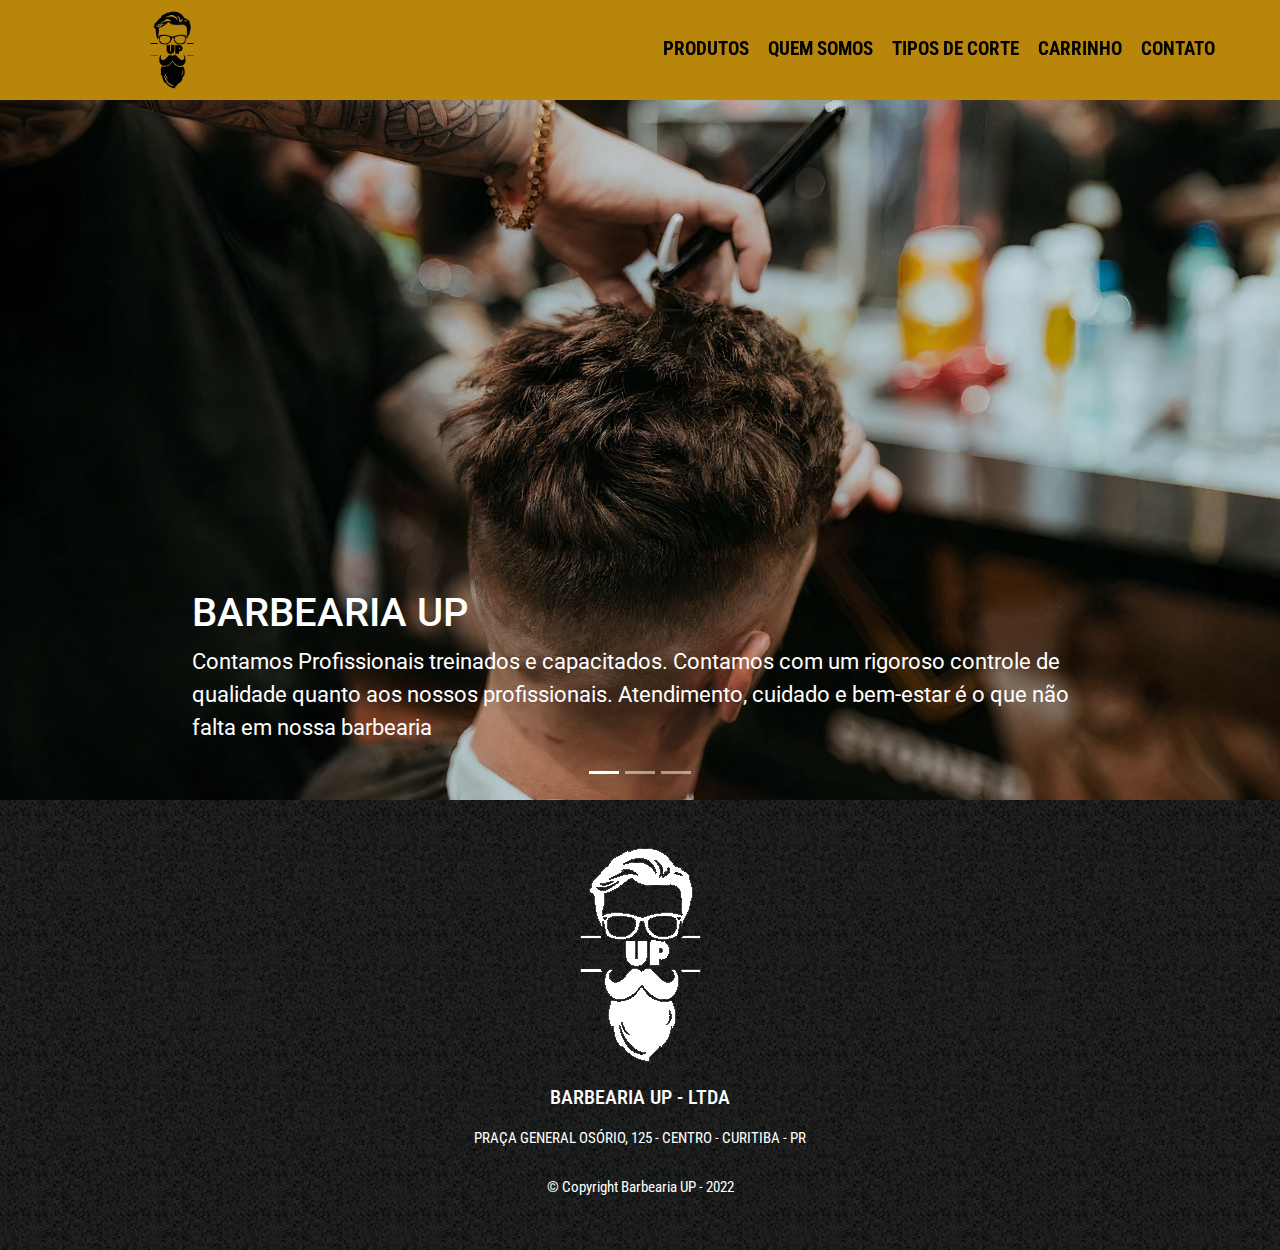
<file: index.html>
<!DOCTYPE html>
<html lang="en">
<head>
    <meta charset="UTF-8">
    <title>Barbearia UP</title>
    <meta http-equiv="X-UA-Compatible" content="IE=edge">
    <meta name="viewport" content="width=device-width, initial-scale=1.0">
    <link rel="stylesheet" href="/css/reset.css">
    <link rel="stylesheet" href="css/style-home.css">
    <link rel="stylesheet" href="/css/bootstrap.min.css">
    <link rel="preconnect" href="https://fonts.googleapis.com">
    <link rel="preconnect" href="https://fonts.gstatic.com" crossorigin>
    <link href="https://fonts.googleapis.com/css2?family=Roboto+Condensed:ital@0;1&family=Roboto:wght@500&display=swap" rel="stylesheet">
</head>

<body>
    <header>
      <div class="caixa"> 
				<img src="/img/logo.png" alt="Logo da Barbearia UP">
      </div>

        <nav>
          
          <tr > 
            <td><a href="www/produtos.html">Produtos</a></td>
            <td><a href="www/quemsomos.html">Quem Somos</a></td>
            <td><a href="www/tiposdecorte.html">Tipos de corte</a></td>
            <td><a href="www/carrinho.html">Carrinho</a></td>
            <td><a href="www/contato.html">Contato</a></td>
          </tr>
        </nav>
      </div>
	
    </header>

    <main role="main">
        <div id="myCarousel" class="carousel slide" data-ride="carousel">
          <ol class="carousel-indicators">
            <li data-target="#myCarousel" data-slide-to="0" class="active"></li>
            <li data-target="#myCarousel" data-slide-to="1"></li>
            <li data-target="#myCarousel" data-slide-to="2"></li>
          </ol>
            <div class="carousel-inner">
              <div class="carousel-item active">
                <img class="first-slide carousel-img" src="/img/corte-cabelo.jpg" alt="First slide">
                <div class="container">
                  <div class="carousel-caption text-left">
                    <h1>BARBEARIA UP</h1>
                    <p>Contamos Profissionais treinados e capacitados. Contamos com um rigoroso controle de qualidade quanto aos nossos profissionais. Atendimento, cuidado e bem-estar é o que não falta em nossa barbearia</p>
                  </div>
                </div>
              </div>
              <div class="carousel-item">
                <img class="second-slide carousel-img" src="/img/espaco.jpg" alt="Second slide">
                <div class="container">
                  <div class="carousel-caption text-right">
                    <h1>ESPAÇO DIFERENCIADO</h1>
                    <p>Enquanto aguarda o atendimento, nosso clientes podem desfrutar de todas as vantagens de um cliente UP: Videogame, Mesa de sinuca, Cadeira de massagem,é só escolher e relaxar.</p>
                  </div>
                </div>
              </div>
              <div class="carousel-item">
                <img class="third-slide carousel-img" src="/img/equipamentos.jpg" alt="Third slide">
                <div class="container">
                  <div class="carousel-caption">
                    <h1>PRODUTOS EXCLUSIVOS</h1>
                    <p>Temos uma linha completa de produtos para o seu cabelo ou barba, além disso, trabalhamos com os melhores equipamentos do mercado</p>
                  </div>
            </div>
            <a class="carousel-control-prev" href="#myCarousel" data-slide="prev">
              <span class="carousel-control-prev-icon" aria-hidden="true"></span>
              <span class="sr-only">Previous</span>
            </a>
            <a class="carousel-control-next" href="#myCarousel" data-slide="next">
              <span class="carousel-control-next-icon" aria-hidden="true"></span>
              <span class="sr-only">Next</span>
            </a>
            
          </div>
    </main>
      <script src="https://code.jquery.com/jquery-3.2.1.slim.min.js" integrity="sha384-KJ3o2DKtIkvYIK3UENzmM7KCkRr/rE9/Qpg6aAZGJwFDMVNA/GpGFF93hXpG5KkN" crossorigin="anonymous"></script>
      <script src="/js/bootstrap.js"></script>

    <footer>
      <img src="/img/logo-branco.png" alt="Logo da Barbearia UP">
      <h4>BARBEARIA UP - LTDA</h4>
      <p>PRAÇA GENERAL OSÓRIO, 125 - CENTRO - CURITIBA - PR</p>
      <p class="copyright">&copy; Copyright Barbearia UP - 2022</p>
    </footer>

</body>
</html>
</file>
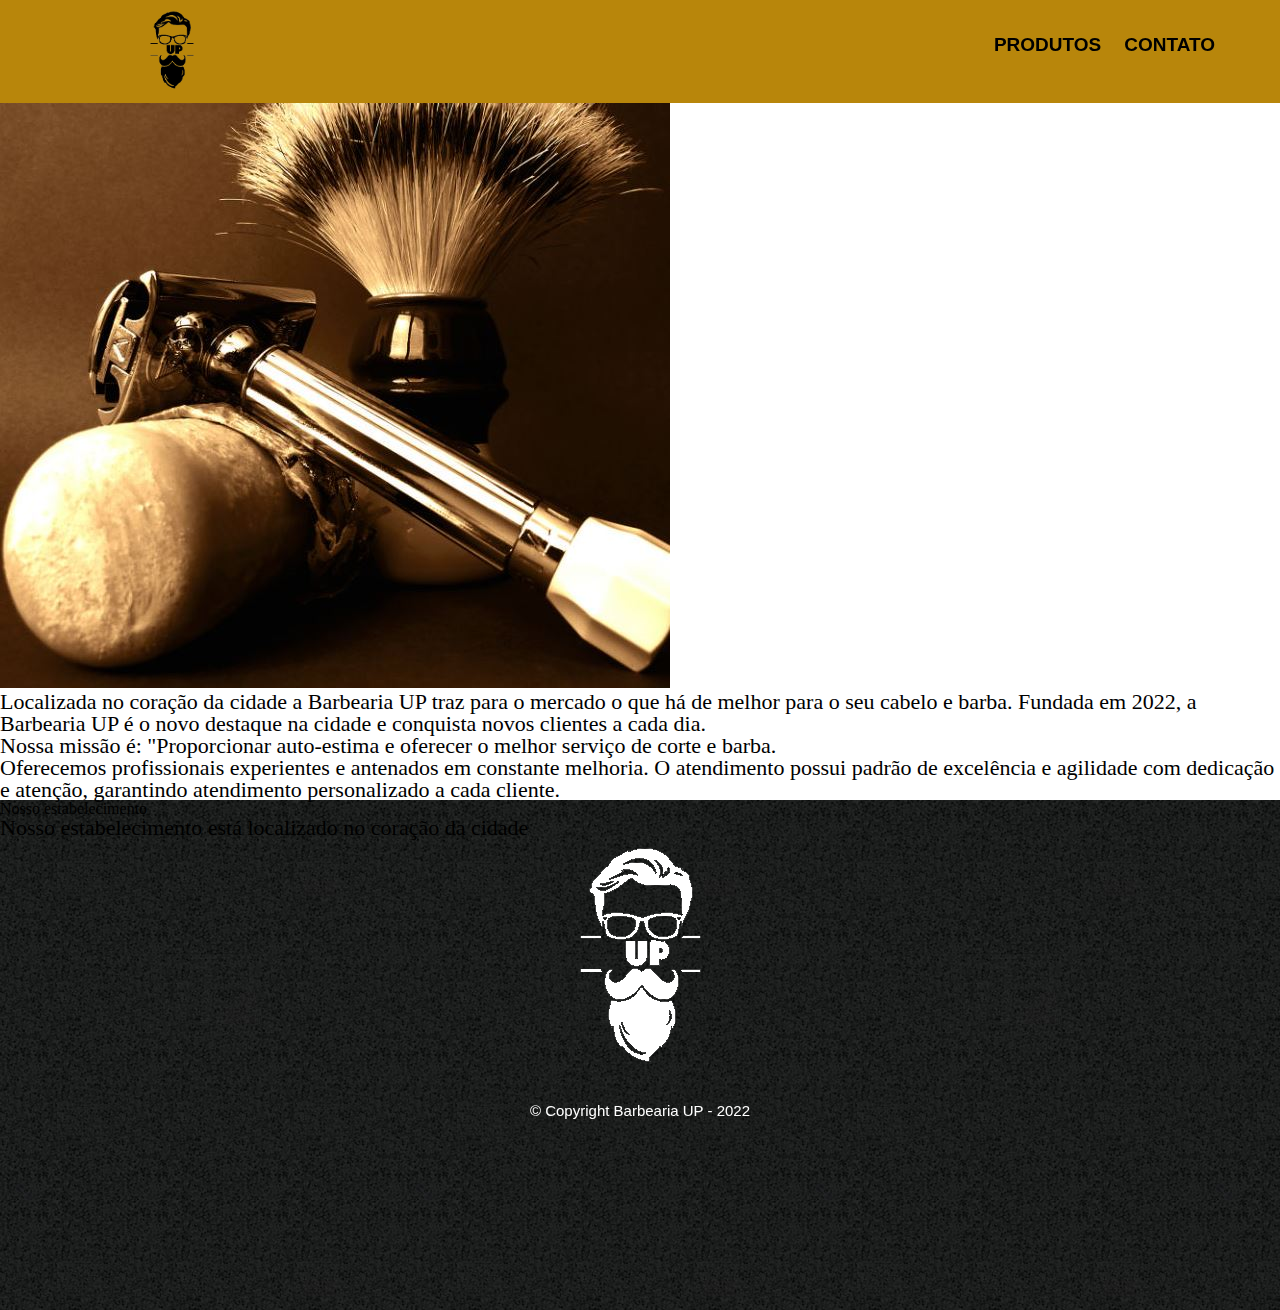
<file: quemsomos.html>
<!DOCTYPE html>
<html lang="pt-br">
	<head>
		<meta charset="UTF-8">
		<title>Barbearia UP</title>
		<link rel="stylesheet" href="/css/reset.css">
		<link rel="stylesheet" href="css/style-home.css">
	</head>

	<body>
		<header>
			<div class="caixa"> 
				<h1><img src="/img/logo.png" alt="Logo da Barbearia"></h1>

				<nav>
						<tr>
							<td><a href="www/produtos.html">Produtos</a></td>
							<td>&nbsp&nbsp</td>
							<td><a href="www/contato.html">Contato</a></td>
						</tr>
				</nav>
			</div>
		</header>
		<main>
			<section class="principal">
				<h2 class="titulo-principal">Sobre a Barbearia UP</h2>
			
				<img class="utensilios" src="/img/utensilios.jpg" alt="Utensílios de um barbeiro.">	
			
				<p>Localizada no coração da cidade a <strong>Barbearia UP</strong> traz para o mercado o que há de melhor para o seu cabelo e barba. Fundada em 2022, a Barbearia UP é o novo destaque na cidade e conquista novos clientes a cada dia.</p>
			
				<p id="missao"><em>Nossa missão é: <strong>"Proporcionar auto-estima e oferecer o melhor serviço de corte e barba.
				<p>Oferecemos profissionais experientes e antenados em constante melhoria. O atendimento possui padrão de excelência e agilidade com dedicação e atenção, garantindo atendimento personalizado a cada cliente.</p>

			<section class="mapa">
				<h3 class="titulo-principal">Nosso estabelecimento</h3>
				<p>Nosso estabelecimento está localizado no coração da cidade</p>

				<iframe src="https://www.google.com/maps/embed?pb=!1m18!1m12!1m3!1d3603.1350538966017!2d-49.277753784985656!3d-25.43374798378663!2m3!1f0!2f0!3f0!3m2!1i1024!2i768!4f13.1!3m3!1m2!1s0x94dce472e85bb7eb%3A0x78328b9f96a47e4d!2sUniversidade%20Positivo%20-%20Pra%C3%A7a%20Os%C3%B3rio!5e0!3m2!1spt-BR!2sbr!4v1649376406839!5m2!1spt-BR!2sbr" width="90%" height="300" style="border:0;" allowfullscreen="" loading="lazy" referrerpolicy="no-referrer-when-downgrade"></iframe>

			</section>
		</main>
		<footer>
			<img src="/img/logo-branco.png" alt="Logo da Barbearia UP">
			<p class="copyright">&copy; Copyright Barbearia UP - 2022</p>
		</footer>
	</body>
</html>
</file>
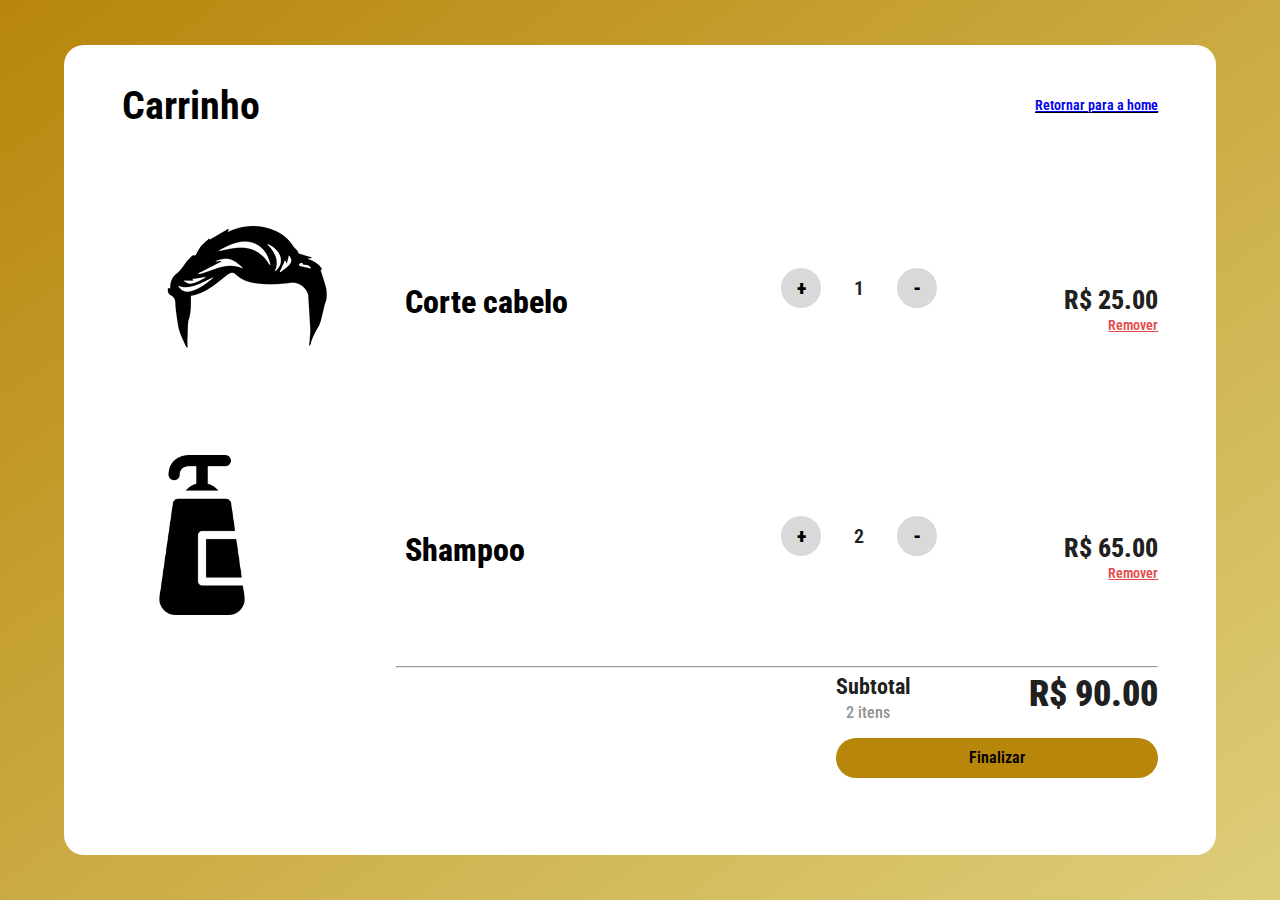
<file: www/carrinho.html>
<!DOCTYPE html>

<html>
	<head>
		<meta charset="UTF-8">
		<title>Carrinho - Barbearia UP</title>
		<link rel="stylesheet" href="/css/reset.css">
        <link rel="stylesheet" href="/css/style-carrinho.css">
		<link rel="preconnect" href="https://fonts.googleapis.com">
		<link rel="preconnect" href="https://fonts.gstatic.com" crossorigin>
		<link href="https://fonts.googleapis.com/css2?family=Roboto+Condensed:ital@0;1&family=Roboto:wght@500&display=swap" rel="stylesheet">
	</head>
    
<body>
	
   <div class="CartContainer">
   	   <div class="Header">
   	   	<h3 class="Heading">Carrinho</h3>
   	   	<h5 class="Action"><a href="/index.html">Retornar para a home</a></h5>
   	   </div>

   	   <div class="itens-carrinho">
   	   	  <div class="imagem-box">
   	   	    <img src="/img/cabelo.jpg"/>
   	   	  </div>
   	   	  <div class="sobre">
   	   	  	<h1 class="titulo">Corte cabelo</h1>
   	   	  </div>
   	   	  <div class="contador">
   	   	  	<div class="btn">+</div>
   	   	  	<div class="qtd">1</div>
   	   	  	<div class="btn">-</div>
   	   	  </div>
   	   	  <div class="preco">
   	   	  	<div class="totalpreco">R$ 25.00</div>
   	   	  	<div class="remove"><u>Remover</u></div>
   	   	  </div>
   	   </div>

   	   <div class="itens-carrinho pad">
   	   	  <div class="imagem-box">
            <img src="/img/shampoo.png" height="160px">
   	   	  </div>
   	   	  <div class="sobre">
   	   	  	<h1 class="titulo">Shampoo</h1>
   	   	  </div>
   	   	  <div class="contador">
   	   	  	<div class="btn">+</div>
   	   	  	<div class="qtd">2</div>
   	   	  	<div class="btn">-</div>
   	   	  </div>
   	   	  <div class="preco">
   	   	  	<div class="totalpreco">R$ 65.00</div>
   	   	  	<div class="remove"><u>Remover</u></div>
   	   	  </div>
   	   </div>
   	 <hr> 
   	 <div class="checkout">
   	 <div class="total">
   	 	<div>
   	 		<div class="Subtotal">Subtotal</div>
   	 		<div class="itens">2 itens</div>
   	 	</div>
   	 	<div class="total-preco">R$ 90.00</div>
   	 </div>
		<script src="/js/script.js"></script>
   	 <button class="botao" onclick="finalizarVenda()">Finalizar</button>
		<span id="imagem"></span>
	</div>
	
   </div>
</body>
</html>
</html>
</file>
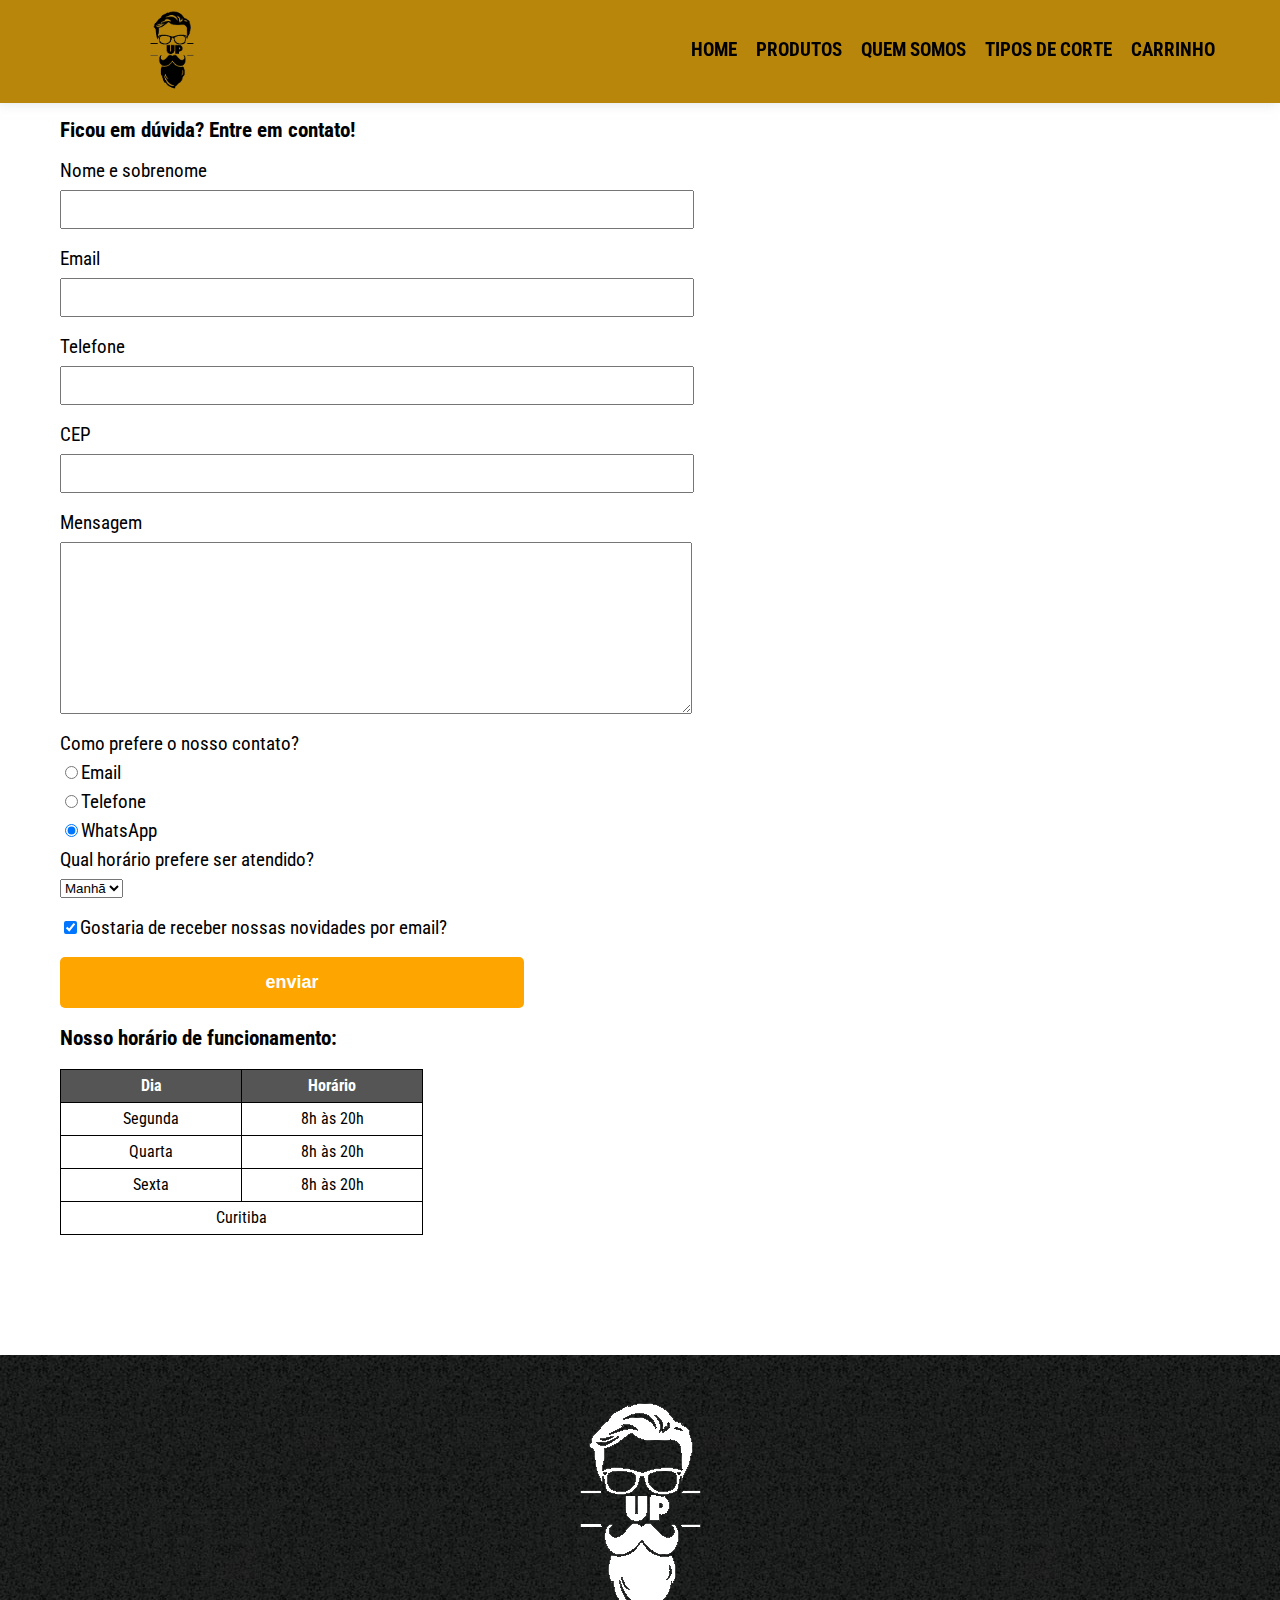
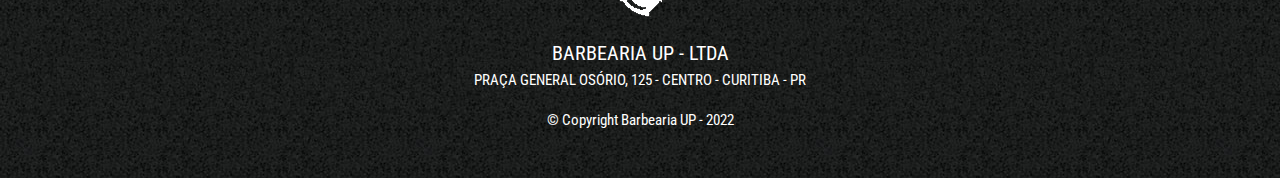
<file: www/contato.html>
<!DOCTYPE html>

<html>

<head>
	<meta charset="UTF-8">
	<title>Contato - Barbearia UP</title>
	<link rel="stylesheet" href="/css/reset.css">
	<link rel="stylesheet" href="/css/style.css">
	<link rel="preconnect" href="https://fonts.googleapis.com">
	<link rel="preconnect" href="https://fonts.gstatic.com" crossorigin>
	<link href="https://fonts.googleapis.com/css2?family=Roboto+Condensed:ital@0;1&family=Roboto:wght@500&display=swap"
		rel="stylesheet">
	<script src="/js/api.js" type="module" defer></script>
</head>

<body>
	<header>
		<div class="caixa">
			<h1><img src="/img/logo.png" alt="Logo da Barbearia UP"></h1>

			<nav>
				<ul>
					<td><a href="/index.html">Home</a></td>
					<td><a href="/www/produtos.html">Produtos</a></td>
					<td><a href="/www/quemsomos.html">Quem somos</a></td>
					<td><a href="/www/tiposdecorte.html">Tipos de corte</a></td>
					<td><a href="/www/carrinho.html">Carrinho</a></td>
				</ul>
			</nav>
		</div>
	</header>

	<main>
		<div class="contato">
			<h1>Ficou em dúvida? Entre em contato!</h1>
			<form action="https://api.staticforms.xyz/submit" method="POST">
				<script src="/js/script.js"></script>
				<input type="hidden" name="accessKey" value="57e0349d-7cef-4c92-9679-b832d22ed039">
				<input type="hidden" name="redirectTo" value="http://127.0.0.1:5501/www/contato.html">
				<label for="nome">Nome e sobrenome</label>
				<input name="name" type="text" id="nomeid" class="input-padrao" >

				<label for="email">Email</label>
				<input name="email" type="email" id="email" class="input-padrao" >

				<label for="telefone">Telefone</label>
				<input name="phone" type="tel" id="telefone" class="input-padrao" >

				<label for="cep">CEP</label>
				<input name="cep" type="text" id="cep" class="input-padrao" >

				<label for="mensagem">Mensagem</label>
				<textarea name="message" cols="68" rows="10" id="mensagem" class="input-padrao" ></textarea>

				<fieldset>
					<legend>Como prefere o nosso contato?</legend>
					<label for="radio-email"><input type="radio" name="contato" value="email"
							id="radio-email">Email</label>

					<label for="radio-telefone"><input type="radio" name="contato" value="telefone"
							id="radio-telefone">Telefone</label>

					<label for="radio-whatsapp"><input type="radio" name="contato" value="awhatsapp" id="radio-whatsapp"
							checked>WhatsApp</label>
				</fieldset>

				<fieldset>
					<legend>Qual horário prefere ser atendido?</legend>
					<select>
						<option>Manhã</option>
						<option>Tarde</option>
						<option>Noite</option>
					</select>
				</fieldset>


				<label class="checkbox"><input type="checkbox" checked>Gostaria de receber nossas novidades por
					email?</label>

				<input type="submit" class="enviar" onclick="Enviar();" value="enviar" />
			</form>
			
			<h1>Nosso horário de funcionamento:</h1>
			<table>
				<thead>
					<tr>
						<th>Dia</th>
						<th>Horário</th>
					</tr>
				</thead>

				<tbody>
					<tr>
						<td>Segunda</td>
						<td>8h às 20h</td>
					</tr>
					<tr>
						<td>Quarta</td>
						<td>8h às 20h</td>
					</tr>
					<tr>
						<td>Sexta</td>
						<td>8h às 20h</td>
					</tr>

					<tr>
						<td colspan="5">Curitiba</td>
					</tr>
				</tbody>
			</table>
		</div>


	</main>

	<footer>
		<img src="/img/logo-branco.png" alt="Logo da Barbearia UP">
		<h4>BARBEARIA UP - LTDA</h4>
		<p>PRAÇA GENERAL OSÓRIO, 125 - CENTRO - CURITIBA - PR</p>
		<p class="copyright">&copy; Copyright Barbearia UP - 2022</p>
	</footer>
</body>

</html>
</file>
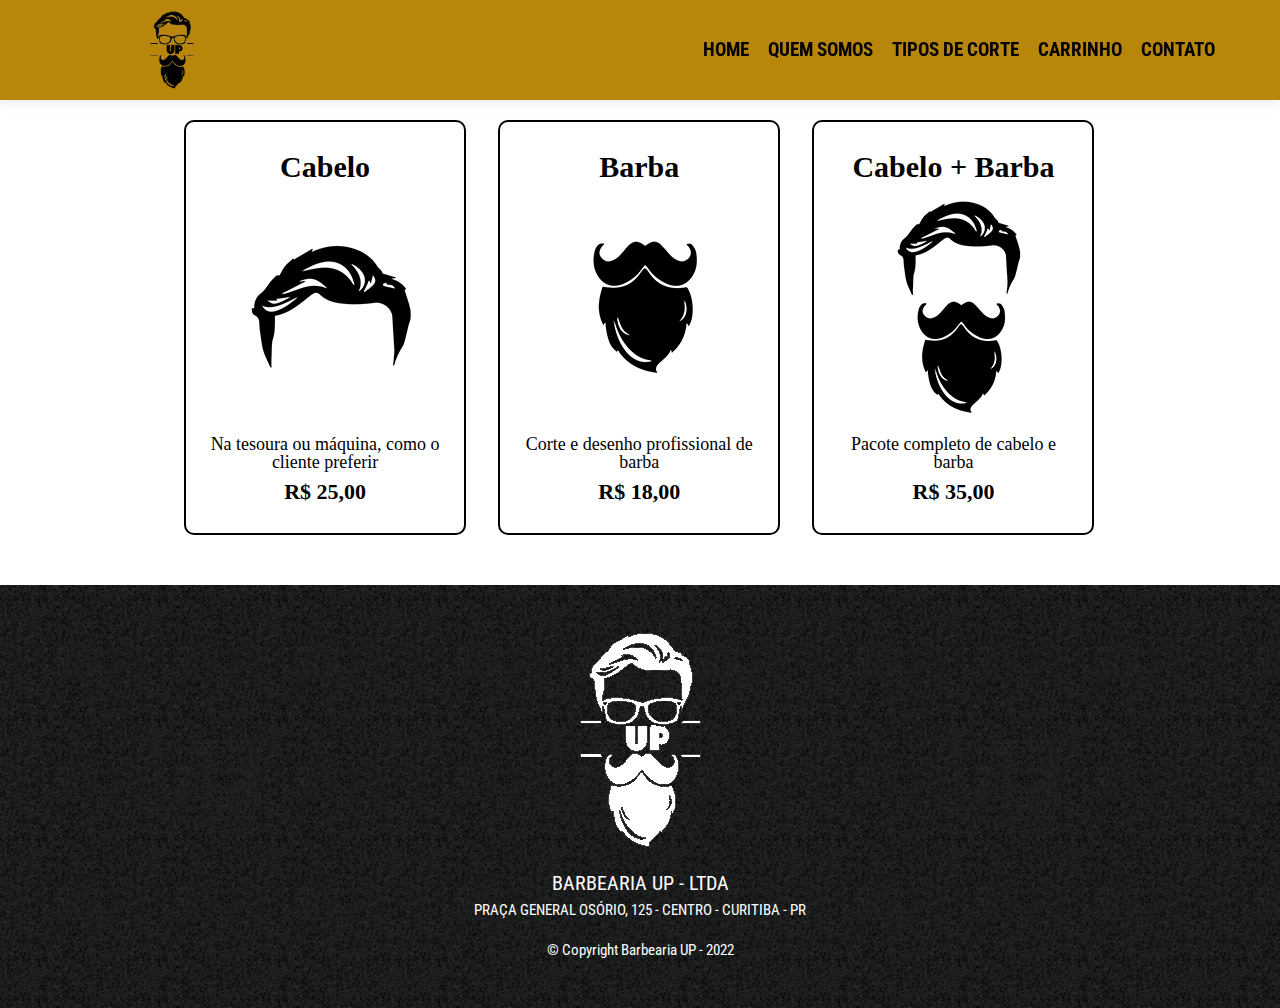
<file: www/produtos.html>
<!DOCTYPE html>

<html>
	<head>
		<meta charset="UTF-8">
		<title>Produtos - Barbearia UP</title>
		<link rel="stylesheet" href="/css/reset.css">
		<link rel="stylesheet" href="/css/style.css">
		<link rel="preconnect" href="https://fonts.googleapis.com">
		<link rel="preconnect" href="https://fonts.gstatic.com" crossorigin>
		<link href="https://fonts.googleapis.com/css2?family=Roboto+Condensed:ital@0;1&family=Roboto:wght@500&display=swap" rel="stylesheet">
	</head>
	<body>
		<header>
			<div class="caixa"> 
				<img src="/img/logo.png">
				<nav>
					<ul>
						<td><a href="/index.html">Home</a></td>
						<td><a href="/www/quemsomos.html">Quem somos</a></td>
		  				<td><a href="/www/tiposdecorte.html">Tipos de corte</a></td>
		  				<td><a href="/www/carrinho.html">Carrinho</a></td>
						<td><a href="/www/contato.html">Contato</a></td>
					</ul>
				</nav>
			</div>
		</header>

		<main>
			<ul class="produtos">
				<li>
					<h2>Cabelo</h2>
					<img src="/img/cabelo.jpg">
					<p class="produto-descricao">Na tesoura ou máquina, como o cliente preferir</p>
					<p class="produto-preco">R$ 25,00</p>
				</li>
				<li>
					<h2>Barba</h2>
					<img src="/img/barba.jpg">
					<p class="produto-descricao">Corte e desenho profissional de barba</p>
					<p class="produto-preco">R$ 18,00</p>
				</li>
				<li>
					<h2>Cabelo + Barba</h2>
					<img src="/img/cabelo+barba.jpg">
					<p class="produto-descricao">Pacote completo de cabelo e barba</p>
					<p class="produto-preco">R$ 35,00</p>
				</li>
			</ul>
		</main>

		<footer>
			<img src="/img/logo-branco.png" alt="Logo da Barbearia UP">
			<h4>BARBEARIA UP - LTDA</h4>
			<p>PRAÇA GENERAL OSÓRIO, 125 - CENTRO - CURITIBA - PR</p>
			<p class="copyright">&copy; Copyright Barbearia UP - 2022</p>
		  </footer>
	</body>
</html>
</file>
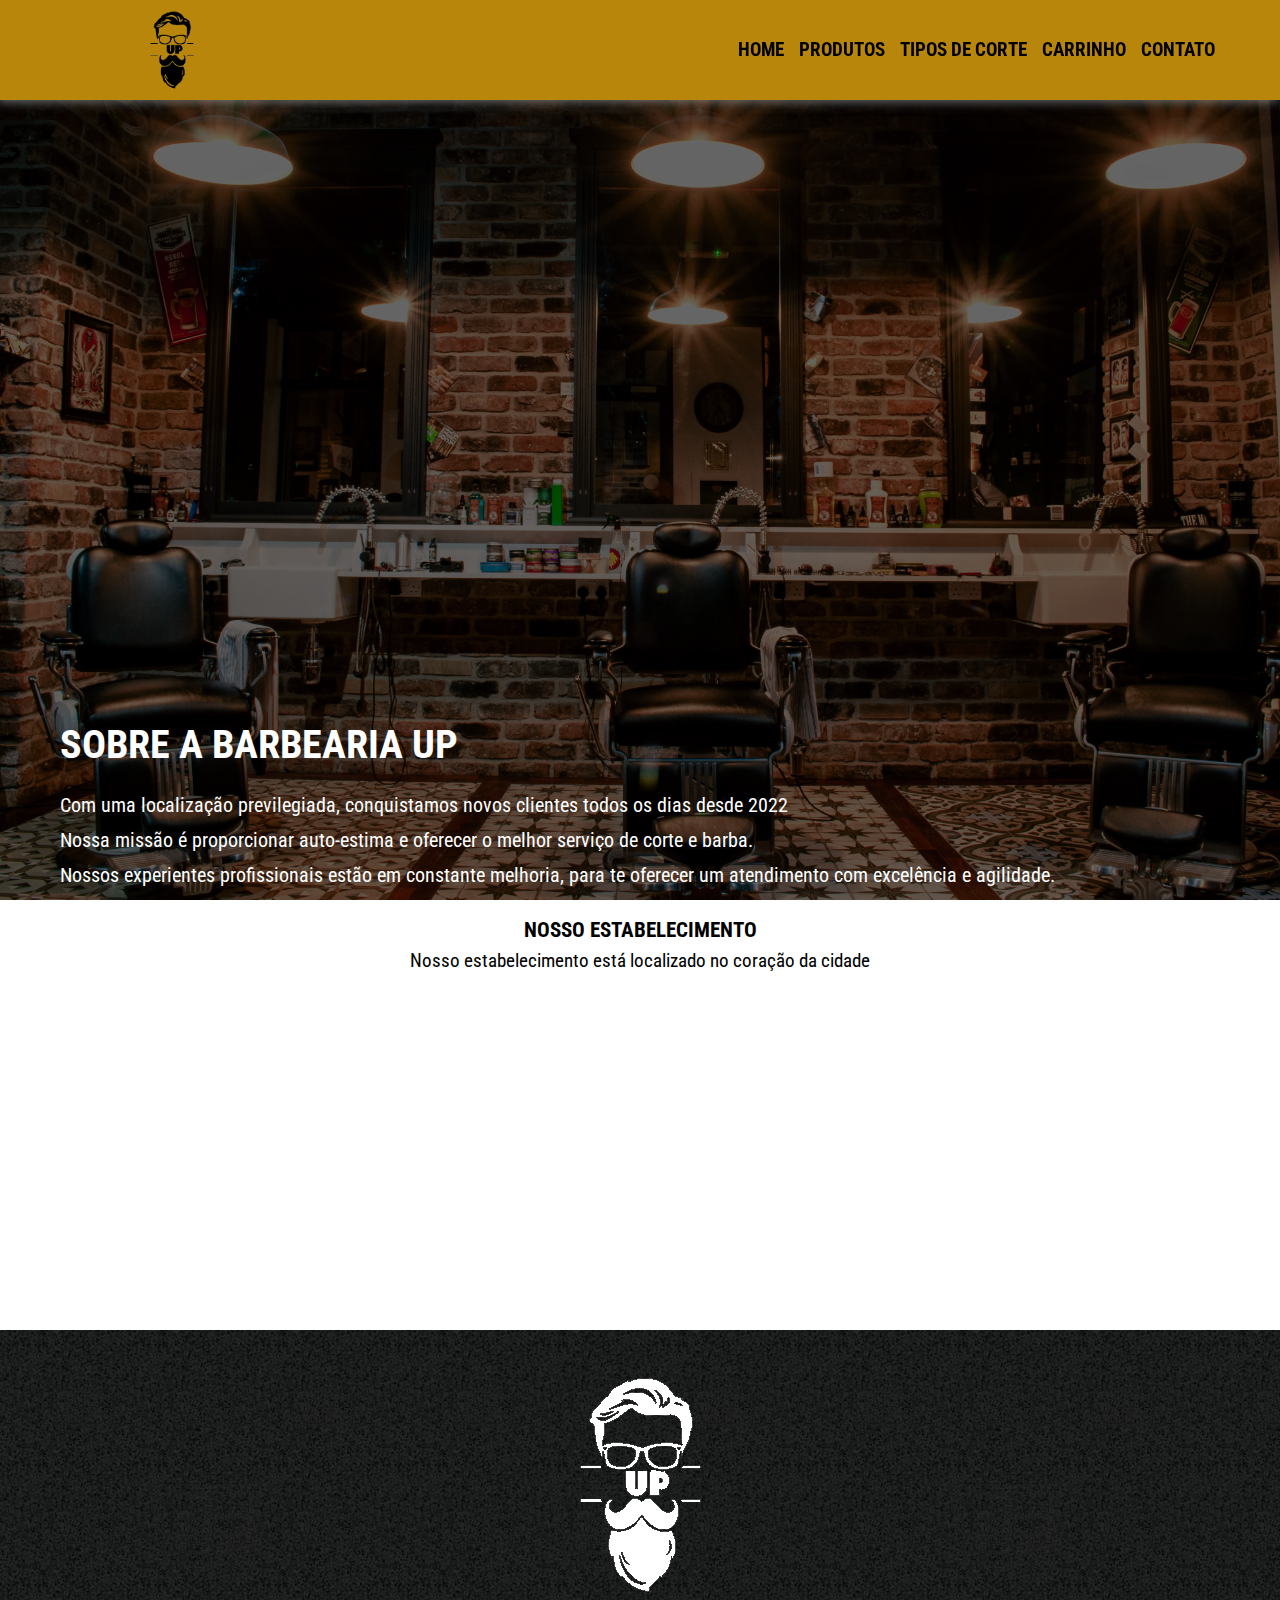
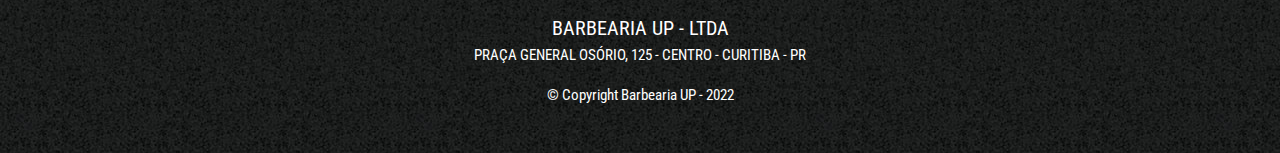
<file: www/quemsomos.html>
<!DOCTYPE html>
<html lang="pt-br">
	<head>
		<meta charset="UTF-8">
		<title>Quem somos - Barbearia UP</title>
		<link rel="stylesheet" href="/css/reset.css">
		<link rel="stylesheet" href="/css/style.css">
		<link rel="preconnect" href="https://fonts.googleapis.com">
		<link rel="preconnect" href="https://fonts.gstatic.com" crossorigin>
		<link href="https://fonts.googleapis.com/css2?family=Roboto+Condensed:ital@0;1&family=Roboto:wght@500&display=swap" rel="stylesheet">
	</head>

	<body>
		<header>
			<div class="caixa"> 
				<img src="/img/logo.png" alt="Logo da Barbearia">
				<nav>
					<tr>
						<td><a href="/index.html">Home</a></td>
						<td><a href="/www/produtos.html">Produtos</a></td>
		  				<td><a href="/www/tiposdecorte.html">Tipos de corte</a></td>
		  				<td><a href="/www/carrinho.html">Carrinho</a></td>
						<td><a href="/www/contato.html">Contato</a></td>
					</tr>
				</nav>
			</div>
		</header>

		<main>
			<section class="principal">
				<!-- <img class="utensilios" src="/img/salao.jpg" alt="Utensílios de um barbeiro.">	 -->
				<h2 class="titulo-principal">Sobre a Barbearia UP</h2>
				
				<p>Com uma localização previlegiada, conquistamos novos clientes todos os dias desde 2022</p>
				
				<p>Nossa missão é proporcionar auto-estima e oferecer o melhor serviço de corte e barba.</p>

				<p>Nossos experientes profissionais estão em constante melhoria, para te oferecer um atendimento com excelência e agilidade.</p>
				
			</section>

			<section class="mapa">
				<h3 class="titulo-secundario">Nosso estabelecimento</h3>

				<p>Nosso estabelecimento está localizado no coração da cidade</p>

				<iframe src="https://www.google.com/maps/embed?pb=!1m18!1m12!1m3!1d3603.1350538966017!2d-49.277753784985656!3d-25.43374798378663!2m3!1f0!2f0!3f0!3m2!1i1024!2i768!4f13.1!3m3!1m2!1s0x94dce472e85bb7eb%3A0x78328b9f96a47e4d!2sUniversidade%20Positivo%20-%20Pra%C3%A7a%20Os%C3%B3rio!5e0!3m2!1spt-BR!2sbr!4v1649376406839!5m2!1spt-BR!2sbr" width="90%" height="300" style="border:0;" allowfullscreen="" loading="lazy" referrerpolicy="no-referrer-when-downgrade"></iframe>
			</section>

		</main>

    	<footer>
      		<img src="/img/logo-branco.png" alt="Logo da Barbearia UP">
      		<h4>BARBEARIA UP - LTDA</h4>
      		<p>PRAÇA GENERAL OSÓRIO, 125 - CENTRO - CURITIBA - PR</p>
      		<p class="copyright">&copy; Copyright Barbearia UP - 2022</p>
    	</footer>
	</body>
</html>
</file>
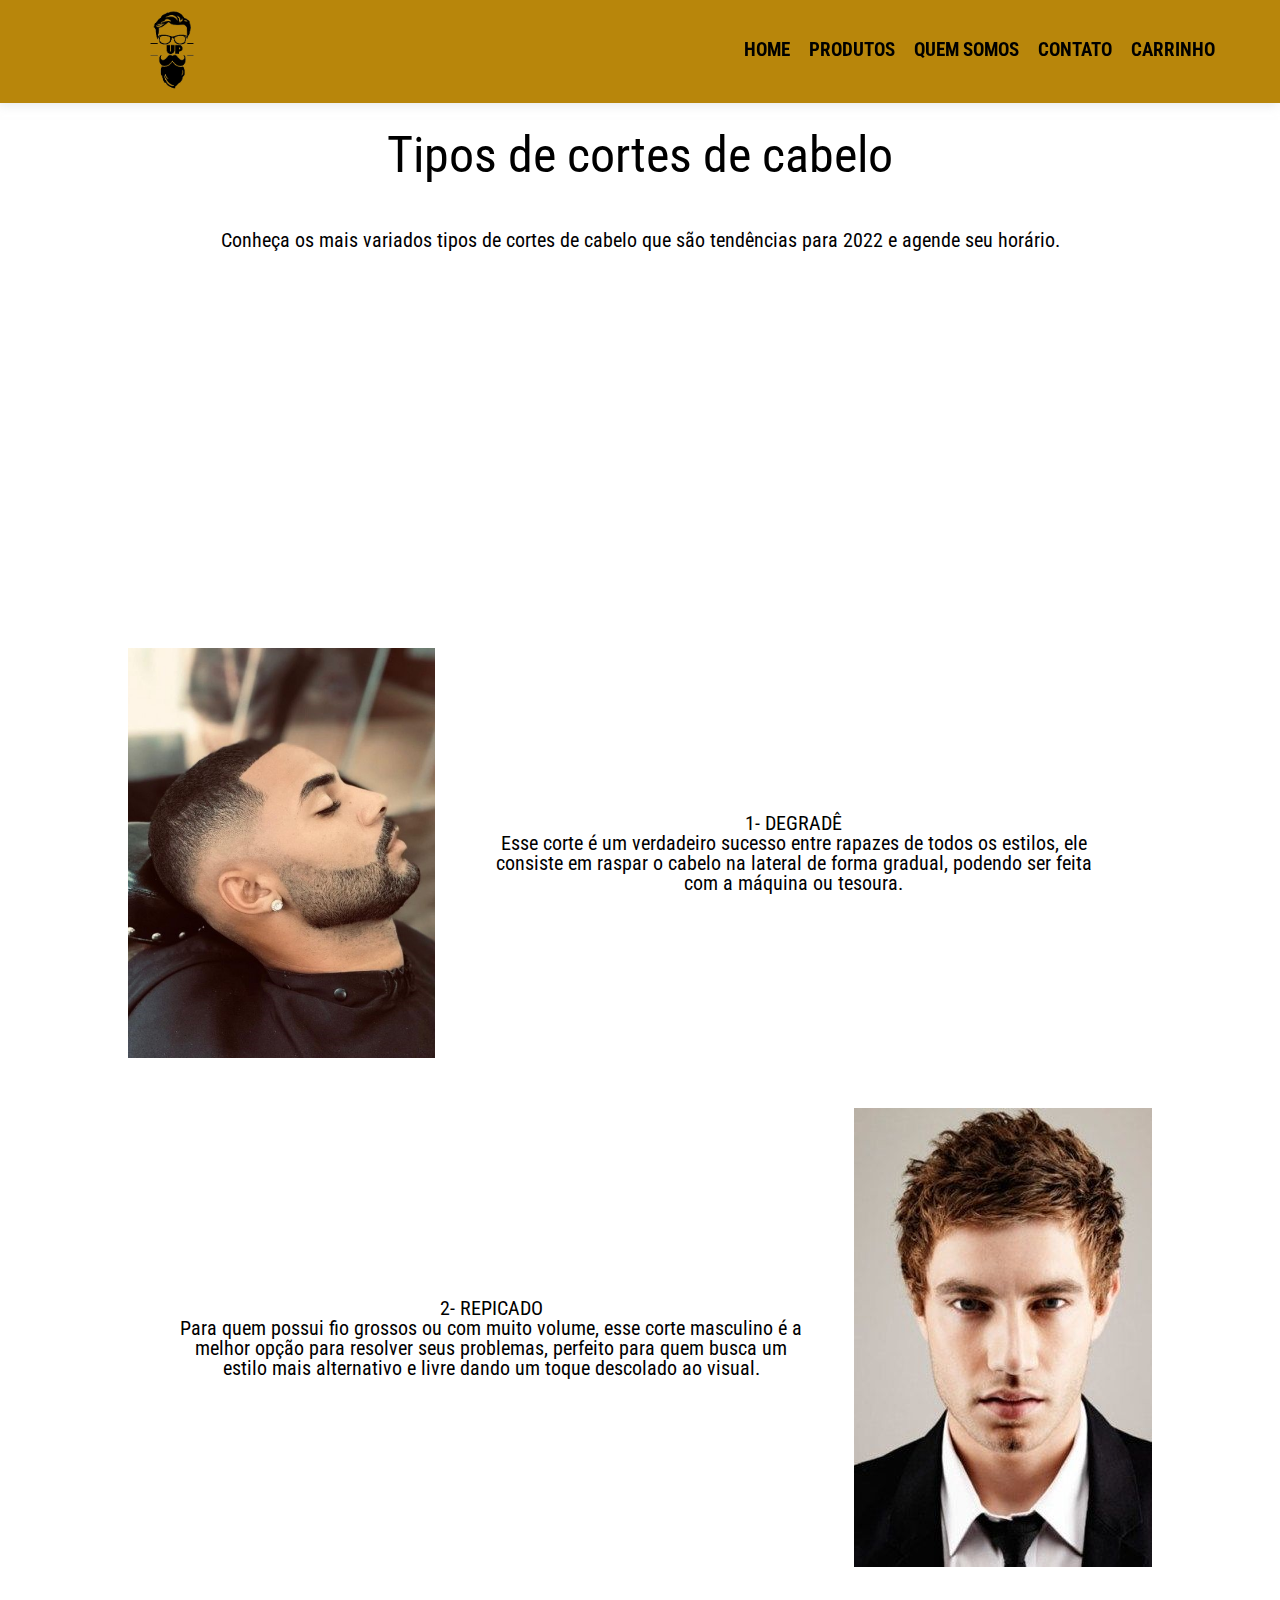
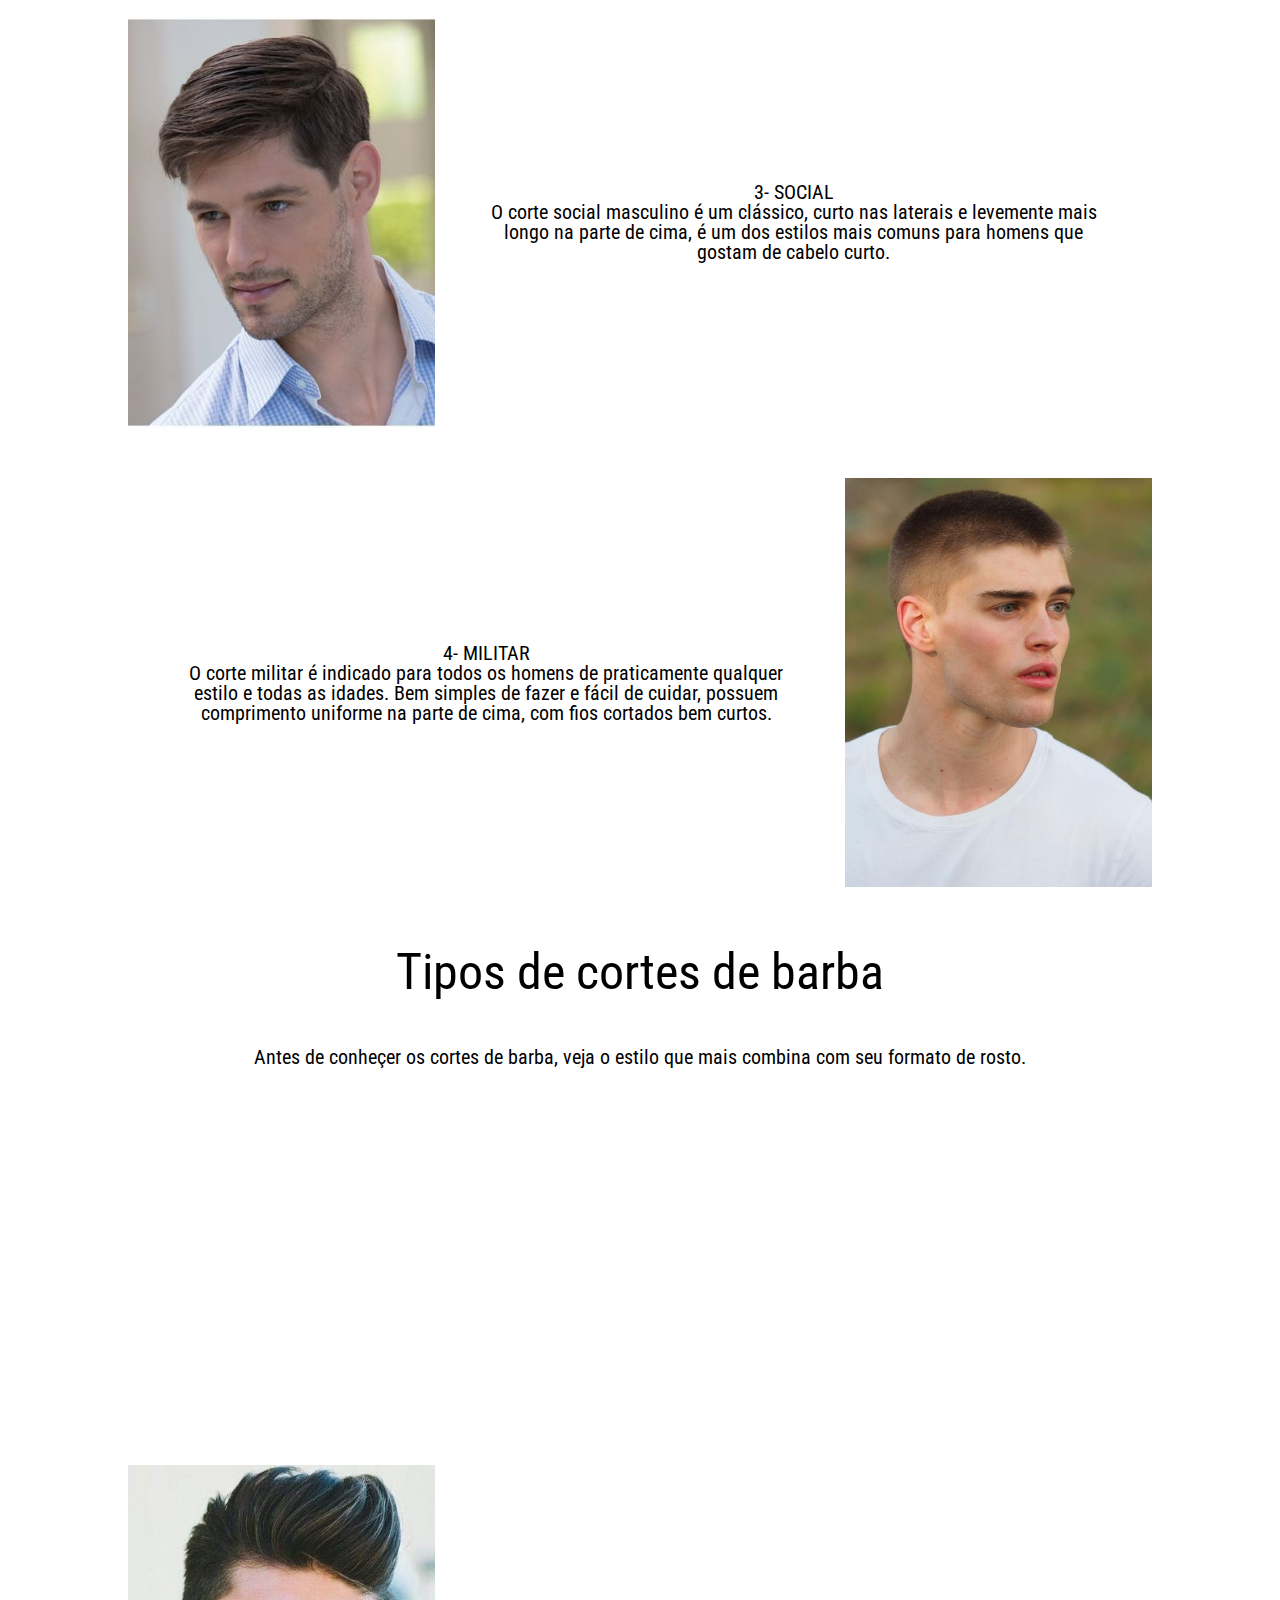
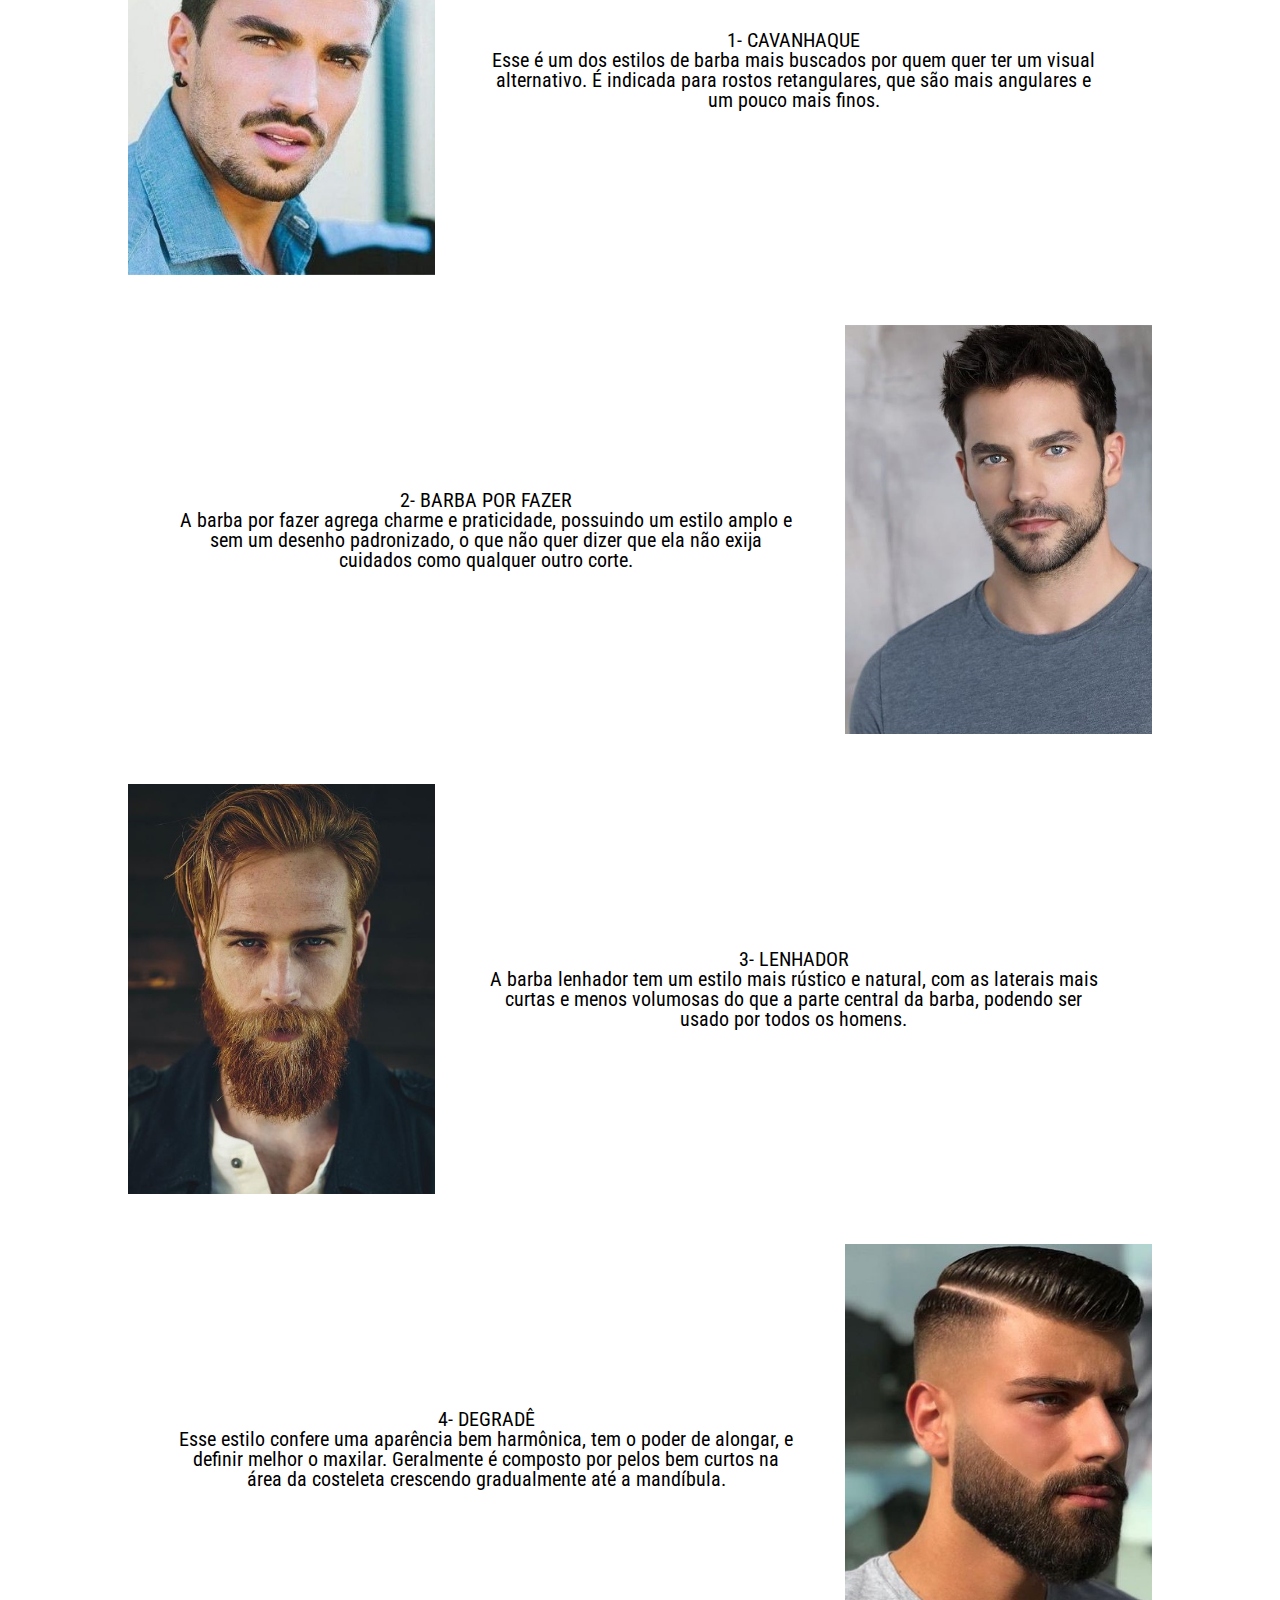
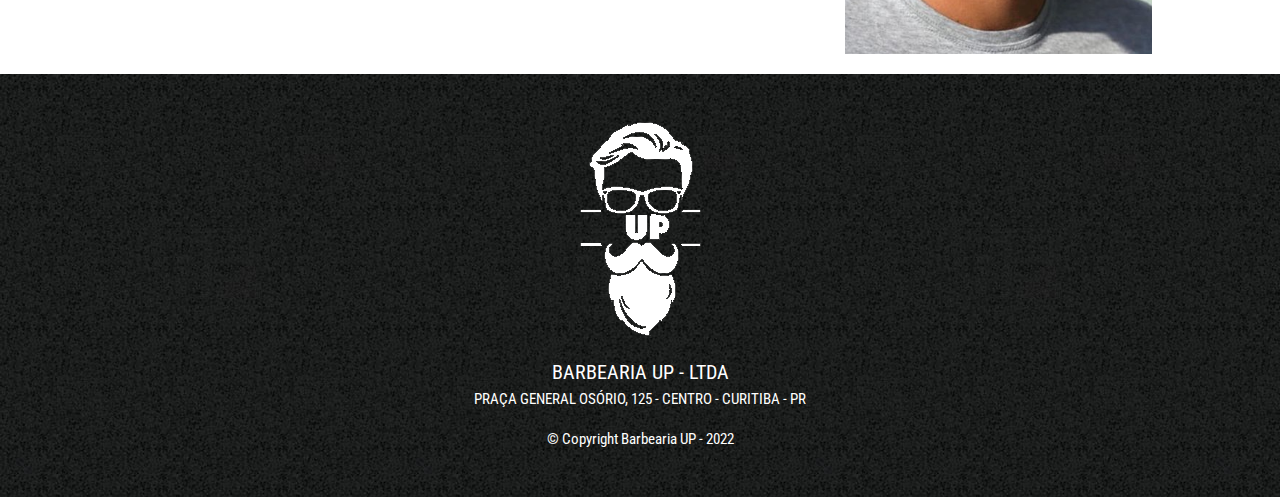
<file: www/tiposdecorte.html>
<!DOCTYPE html>

<html>
	<head>
		<meta charset="UTF-8">
		<title>Tipos de corte - Barbearia UP</title>
		<link rel="stylesheet" href="/css/reset.css">
		<link rel="stylesheet" href="/css/style.css">
		<link rel="preconnect" href="https://fonts.googleapis.com">
		<link rel="preconnect" href="https://fonts.gstatic.com" crossorigin>
		<link href="https://fonts.googleapis.com/css2?family=Roboto+Condensed:ital@0;1&family=Roboto:wght@500&display=swap" rel="stylesheet">
	</head>
	<body>
		<header>
			<div class="caixa"> 
				<h1><img src="/img/logo.png" alt="Logo da Barbearia UP"></h1>

				<nav>
					<ul>
						<td><a href="/index.html">Home</a></td>
						<td><a href="/www/produtos.html">Produtos</a></td>
						<td><a href="/www/quemsomos.html">Quem somos</a></td>
		  				<td><a href="/www/contato.html">Contato</a></td>
		  				<td><a href="/www/carrinho.html">Carrinho</a></td>
					</ul>
				</nav>
			</div>
		</header>
        <main>
            <section class="cortes">
				<h2 class="titulo">Tipos de cortes de cabelo</h2>
				<div class="texto">
					<p>Conheça os mais variados tipos de cortes de cabelo que são tendências para 2022 e agende
					    seu horário.</p>
				</div>
				<div class="video">
				<iframe width="560" height="315" src="https://www.youtube.com/embed/uSNBZjsL0Ls" title="YouTube video player" frameborder="0" allow="accelerometer; autoplay; clipboard-write; encrypted-media; gyroscope; picture-in-picture" allowfullscreen></iframe>
				</div>
                <div class="container">
                	<img class="fotos" src="/img/corte_degradê.jpg">
               	 	<p>1- DEGRADÊ<br>
                    Esse corte é um verdadeiro sucesso entre rapazes de todos os estilos,
                    ele consiste em raspar o cabelo na lateral de forma gradual, podendo
                    ser feita com a máquina ou tesoura.</p>
                </div>
				<div class="container">
					<p>2- REPICADO<br>
					Para quem possui fio grossos ou com muito volume, esse corte masculino
					é a melhor opção para resolver seus problemas, perfeito para quem busca
					um estilo mais alternativo e livre dando um toque descolado ao visual.</p>
					<img class="fotos" src="/img/corte_repicado.jpg">
				</div>
				<div class="container">
					<img class="fotos" src="/img/corte-social.jpg">
					<p>3- SOCIAL<br>
					O corte social masculino é um clássico, curto nas laterais e levemente
					mais longo na parte de cima, é um dos estilos mais comuns para homens 
					que gostam de cabelo curto.</p>
				</div>
				<div class="container">
					<p>4- MILITAR<br>
					O corte militar é indicado para todos os homens de praticamente qualquer
					estilo e todas as idades. Bem simples de fazer e fácil de cuidar, possuem
					comprimento uniforme na parte de cima, com fios cortados bem curtos.</p>
					<img class="fotos" src="/img/corte-militar.jpg">
				</div>
				<h3 class="titulobarba">Tipos de cortes de barba</h3>
				<div class="texto">
					<p>Antes de conheçer os cortes de barba, veja o estilo que mais combina com
					   seu formato de rosto.</p>
				</div>
				<div class="video">
					<iframe width="560" height="315" src="https://www.youtube.com/embed/ssUklQa4CMA" title="YouTube video player" frameborder="0" allow="accelerometer; autoplay; clipboard-write; encrypted-media; gyroscope; picture-in-picture" allowfullscreen></iframe>
					</div>
				<div class="container">
                	<img class="fotos" src="/img/barba_cavanhaque.jpg">
               	 	<p>1- CAVANHAQUE<br>
                    Esse é um dos estilos de barba mais buscados por quem quer ter um visual
					alternativo. É indicada para rostos retangulares, que são mais angulares
					e um pouco mais finos.</p>
				</div>
				<div class="container">
					<p>2- BARBA POR FAZER<br>
					A barba por fazer agrega charme e praticidade, possuindo um estilo amplo
					e sem um desenho padronizado, o que não quer dizer que ela não exija cuidados
					como qualquer outro corte.</p>
					<img class="fotos" src="/img/barba_por_fazer.jpg">
				</div>
				<div class="container">
                	<img class="fotos" src="/img/barba_lenhador.jpg">
               	 	<p>3- LENHADOR<br>
                  	A barba lenhador tem um estilo mais rústico e natural, com as laterais mais
					curtas e menos volumosas do que a parte central da barba, podendo ser usado
					por todos os homens. </p>
				</div>
				<div class="container">
					<p>4- DEGRADÊ<br>
					Esse estilo confere uma aparência bem harmônica, tem o poder de alongar, e
					definir melhor o maxilar. Geralmente é composto por pelos bem curtos na área
					da costeleta crescendo gradualmente até a mandíbula.</p>
					<img class="fotos" src="/img/barba-degradê.jpeg">
				</div>
			</section>
        </main>
            
		<footer>
			<img src="/img/logo-branco.png" alt="Logo da Barbearia UP">
			<h4>BARBEARIA UP - LTDA</h4>
			<p>PRAÇA GENERAL OSÓRIO, 125 - CENTRO - CURITIBA - PR</p>
			<p class="copyright">&copy; Copyright Barbearia UP - 2022</p>
		  </footer>
	</body>
</html>
</file>
<file: css/style-home.css>
header {
	position: fixed;
	width: 100%;
	background-color:darkgoldenrod;
	/*background-image: linear-gradient(rgb(105, 101, 101), #f5f0f0);*/
	padding: 5px 0;
	z-index: 2;
}

header img{
	height: 90px;
}

.carousel img{
	width: 100%;
	height: 800px;
}

.carousel-img{
	object-fit: cover;
}

.caixa {
	position: relative;
	display: flex;
	width: 1000px;    					
	margin: 0 auto;
}

nav {
	position: fixed;
	display: flex;
	top: 35px;
	right: 50px;
}

nav li {
	display: flex;                    /*Inline ou block ou inline-block*/
	margin: 0 0 0 15px;					/*Faz o espaçamento entre as minhas listas*/
}

nav a {
	text-transform: uppercase;    		
	color: black;						
	font-weight: bold;					
	font-size: 19px;				
	text-decoration: none;
	margin-right: 15px;
	font-family: 'Roboto Condensed', sans-serif;
}

nav a:hover {
	color:  #f7f3f3;
	text-decoration: underline;
}

main {
	width: 100%;
	height: 800px;
}

p {
	font-size: 22px;
}

footer {
	text-align: center;
	background: url("/img/bg.jpg");
	padding: 30px 0;
	height: 450px;
}

footer h4{
	color: #FFFFFF;
	font-size: 20px;
	padding: 5px;
	font-family: 'Roboto Condensed', sans-serif;
}

footer p{
	color: #FFFFFF;
	font-size: 15px;
	padding: 5px;
	font-family: 'Roboto Condensed', sans-serif;
}

.copyright {
	color: #FFFFFF;
	font-size: 15px;
	margin: 15px;
	font-family: 'Roboto Condensed', sans-serif;
}
</file>
<file: css/style-carrinho.css>
body{
	margin: 0;
	padding: 0;
	background: linear-gradient(to bottom right, darkgoldenrod, #ddce79);
	height: 100vh;
	display: flex;
	justify-content: center;
	align-items: center;
	
}

.CartContainer{
	width: 90%;
	height: 90%;
	background-color: #ffffff;
    border-radius: 20px;
}

.Header{
	margin: auto;
	width: 90%;
	height: 15%;
	display: flex;
	justify-content: space-between;
	align-items: center;
}

.Heading{
	font-size: 40px;
	font-weight: 700;
	color: #000000;
	font-family: 'Roboto Condensed', sans-serif;
}

.Action{
	font-size: 14px;
	font-weight: 600;
	color: #E44C4C;
	cursor: pointer;
	border-bottom: 1px solid #000000;
	font-family: 'Roboto Condensed', sans-serif;
}

.itens-carrinho{
	margin: auto;
	width: 90%;
	height: 30%;
	display: flex;
	justify-content: space-between;
	align-items: center;
}
.imagem-box{
	width: 15%;
	text-align: center;
}
.sobre{
	height: 100%;
	width: 24%;
}
.titulo{
	padding-top: 130px;
	line-height: 10px;
	font-size: 32px;
	font-weight: 800;
	color: #000000;
	font-family: 'Roboto Condensed', sans-serif;
}


.contador{
	width: 15%;
	display: flex;
	justify-content: space-between;
	align-items: center;
}
.btn{
	width: 40px;
	height: 40px;
	border-radius: 50%;
	background-color: #d9d9d9;
	display: flex;
	justify-content: center;
	align-items: center;
	font-size: 20px;
	font-weight: 900;
	color: #000000;
	cursor: pointer;
	font-family: 'Roboto Condensed', sans-serif;
}
.qtd{
	font-size: 20px;
	font-family: 'Open Sans';
	font-weight: 600;
	color: #202020;
	font-family: 'Roboto Condensed', sans-serif;
}

.preco{
	height: 100%;
	text-align: right;
	font-family: 'Roboto Condensed', sans-serif;
}
.totalpreco{
	padding-top: 120px;
	font-size: 26px;
	font-family: 'Open Sans';
	font-weight: 800;
	color: #202020;
	font-family: 'Roboto Condensed', sans-serif;
}
.remove{
	padding-top: 5px;
	font-size: 14px;
	font-family: 'Open Sans';
	font-weight: 600;
	color: #E44C4C;
	cursor: pointer;
	font-family: 'Roboto Condensed', sans-serif;
}

.pad{
	margin-top: 5px;
}

hr{
	width: 66%;
	float: right;
	margin-right: 5%;
}
.checkout{
	float: right;
	margin-right: 5%;
	width: 28%;
}
.total{
	width: 100%;
	display: flex;
	justify-content: space-between;
	font-family: 'Roboto Condensed', sans-serif;
}
.Subtotal{
	font-size: 22px;
	font-weight: 700;
	color: #202020;
	font-family: 'Roboto Condensed', sans-serif;
}
.itens{
	font-size: 16px;
	font-weight: 500;
	color: #909090;
	line-height: 10px;
	font-family: 'Roboto Condensed', sans-serif;
	padding: 10px;
}
.total-preco{
	font-size: 36px;
	font-weight: 900;
	color: #202020;
	font-family: 'Roboto Condensed', sans-serif;
}
.botao{
	margin-top: 10px;
	width: 100%;
	height: 40px;
	border: none;
	background: darkgoldenrod;
	border-radius: 20px;
	cursor: pointer;
	font-size: 16px;
	font-weight: 600;
	color: #000000;
	font-family: 'Roboto Condensed', sans-serif;
}
.botao:hover{
	color: #ffffff;
}
</file>
<file: css/style.css>
header {
	position: fixed;
	width: 100%;
	background-color:darkgoldenrod;
	padding: 5px 0;
	z-index: 2;
	box-shadow: -2px 2px 10px 0 rgb(207 212 214 / 50%);
}

header img{
	height: 90px;
}

.caixa {
	position: relative;
	display: flex;
	width: 1000px;    					
	margin: 0 auto;
}

nav {
	position: fixed;
	display: flex;
	top: 40px;
	right: 50px;
}


nav li {
	display: flex;
	margin: 0 0 0 15px;
}

nav a {
	text-transform: uppercase;    		
	color: black;						
	font-weight: bold;					
	font-size: 19px;				
	text-decoration: none;
	margin-right: 15px;
	font-family: 'Roboto Condensed', sans-serif;
}

nav a:hover {
	color:  #f7f3f3;
	text-decoration: underline;
}

.principal {
	position: relative;
	display: flex;
	justify-content: flex-end;
	flex-direction: column;
	height: 100vh;
	padding: 0px 60px;
	background: url("/img/salao.jpg");
	background-size: cover;
	background-repeat: no-repeat;

}

.principal::before {
	content: "";
	position: absolute;
	top: 0px;
	right: 0px;
	bottom: 0px;
	left: 0px;
	background-color: rgba(0, 0, 0, 0.6);

}

.principal p {
	position: relative;
	font-family: 'Roboto Condensed', sans-serif;
	padding: auto;	
	color: white;
	margin-bottom: 15px;
	font-size: 20px;
}

.mapa {
	position: relative;
	display: flex;
	flex-direction: column;
	justify-content: center;
	align-items: center;
	padding-bottom: 30px;
}

.mapa p{
	font-family: 'Roboto Condensed', sans-serif;
	margin-bottom: 30px;
	font-size: 19px;

}

.titulo-principal {
	position: relative;
	text-transform: uppercase;
	font-family: 'Roboto Condensed', sans-serif;
	font-weight: bold;
	font-size: 40px;
	color: white;
	margin-bottom: 30px;
}

.titulo-secundario {
	position: relative;
	display: flex;
	justify-content: center;
	text-align: center;
	margin-top: 10px;
	padding: 10px;
	text-transform: uppercase;
	font-family: 'Roboto Condensed', sans-serif;
	font-weight: bold;
	font-size: 21px;
}



.utensilios {
	position: relative;
	display: flex;
	width: 100%;
	height: 775px;
}


.produtos {
	width: 940px;
	margin: 0 auto;
	padding: 120px 0px 50px 0px;

}

.produtos li {
	display: inline-block;
	text-align: center;
	width: 30%;
	margin: 0 1.5%;
	padding: 30px 20px;
	box-sizing: border-box;
	border: 2px solid #000000;
	border-radius: 10px;
}

.produtos li:hover {
	border-color: #C78C19;
}

.produtos li:active {
	border-color: #088C19;
}

.produtos li:hover h2 {
	font-size: 34px;
}

.produtos h2 {
	font-size: 30px;
	font-weight: bold;
}

.produto-descricao {
	font-size: 18px;
}

.produto-preco {
	font-size: 22px;
	font-weight: bold;
	margin-top: 10px;
}

footer {
	text-align: center;
	background: url("/img/bg.jpg");
	padding: 30px 0;
}

footer h4{
	color: #FFFFFF;
	font-size: 20px;
	padding: 5px;
	font-family: 'Roboto Condensed', sans-serif;
}

footer p{
	color: #FFFFFF;
	font-size: 15px;
	padding: 5px;
	font-family: 'Roboto Condensed', sans-serif;
}

.copyright {
	color: #FFFFFF;
	font-size: 15px;
	margin: 15px;
	font-family: 'Roboto Condensed', sans-serif;
}

main {
	width: 100%;
}

.contato {
	padding: 100px 60px;
}

.contato h1 {
	margin-bottom: 20px;
	margin-top: 20px;
	font-family: 'Roboto Condensed', sans-serif;
	font-size: 21px;
	font-weight: bold;

}

form label, form legend {
	display: block;
	font-size: 19px;
	margin: 0 0 10px;
	font-family: 'Roboto Condensed', sans-serif;
}

.input-padrao {
	display: block;
	margin: 0 0 20px;
	padding: 10px 25px;
	width: 50%;
}

.checkbox {
	margin: 20px 0;
}

.enviar {
	width: 40%;
	padding: 15px 0;
	background: orange;
	color: white;
	font-weight: bold;
	font-size: 18px;
	border:  none;
	border-radius: 5px;
	transition: 1s all;
	cursor: pointer;

}

.enviar:hover {
	background: darkorange;
	transform: scale(1.04);
}

table {
	margin: 20px 0px;
}

thead {
	background: #555555;
	color: white;
	font-weight: bold;
	font-family: 'Roboto Condensed', sans-serif;
	
}

td, th {
	border: 1px solid #000000;
	padding: 8px 15px;
	width: 150px;
	text-align: center;
	font-family: 'Roboto Condensed', sans-serif;
}

.titulo{
	text-align: center;
	font-size: 50px;
	margin: 0 0 1em;
	clear: left;	
	padding-top: 130px;
	font-family: 'Roboto Condensed', sans-serif;
}

.titulobarba{
	text-align: center;
	font-size: 50px;
	margin: 0 0 1em;
	clear: left;	
	padding-top: 40px;
	font-family: 'Roboto Condensed', sans-serif;
}

.container{
	display:flex;
	align-items: center;
	text-align: center;
	padding-top: 30px;
	padding-bottom: 20px;
	width: 80%;
	padding-left: 10%;
    padding-right: 10%;	
}

.fotos{
	width: 30%;
	align-items: center;
}

.container p{
	margin-left: 50px;
	margin-right: 50px;
	font-size:17px;
	font-family: 'Roboto Condensed', sans-serif;
	font-size: 20px;
}

.video{
	text-align: center;
	padding-bottom: 20px;
}

.texto{
	text-align: center;
	margin-top: 30px;
	margin-bottom: 30px;
	font-size: large;
	font-family: 'Roboto Condensed', sans-serif;
	font-size: 20px;
}
</file>
